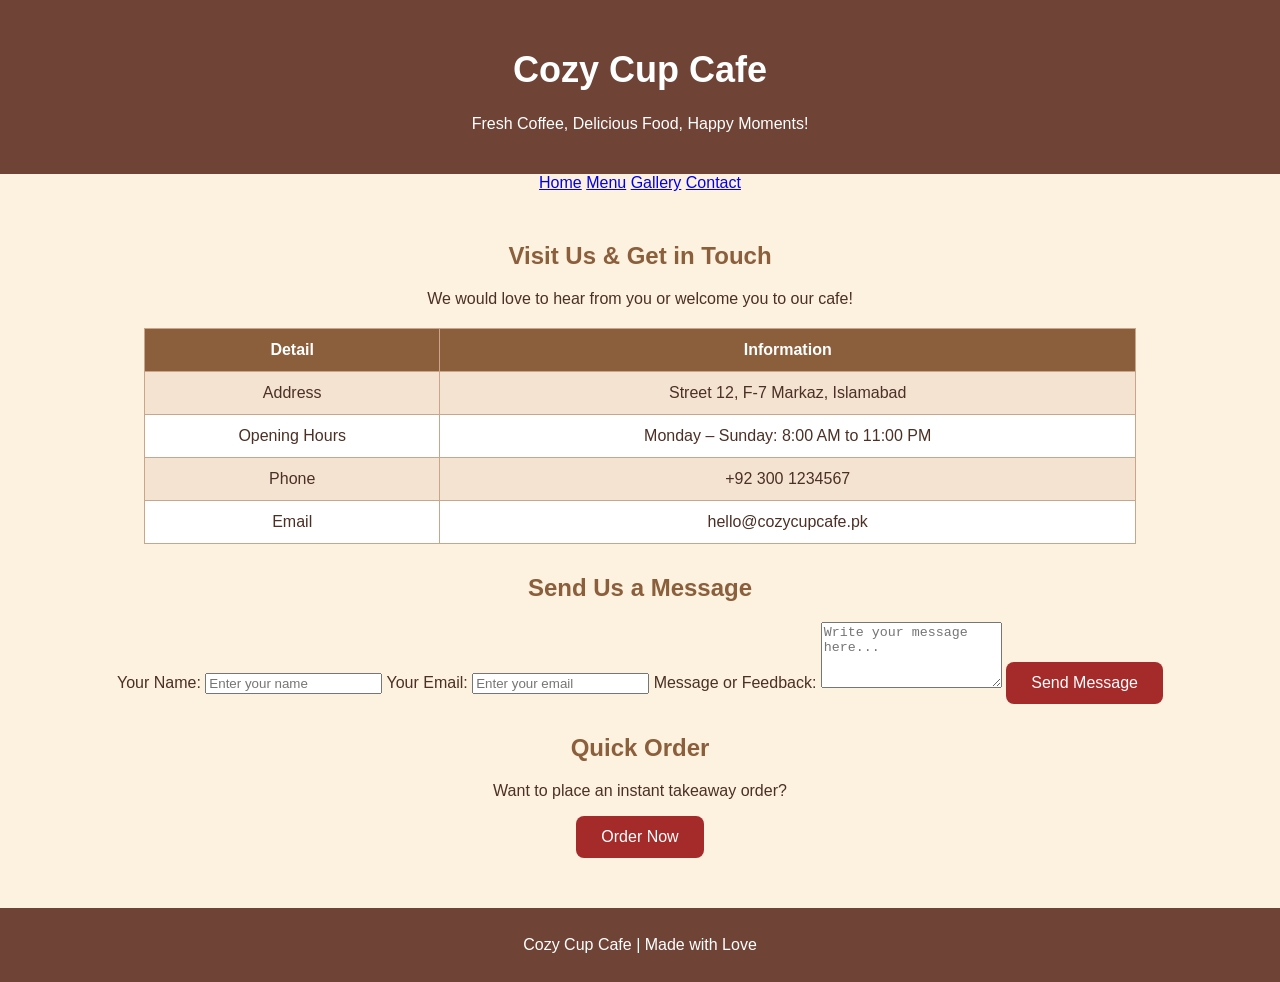
<file: contact.html>
<!-- Taimour | Roll No: 26i-3074 | Section: C -->

<!DOCTYPE html>
<html>
<head>
    <title>Cozy Cup Cafe - Contact</title>
    <link rel="stylesheet" href="style.css">
</head>

<body>

    <header>
        <h1>Cozy Cup Cafe</h1>
        <p>Fresh Coffee, Delicious Food, Happy Moments!</p>
    </header>

    <nav>
        <a href="index.html">Home</a>
        <a href="menu.html">Menu</a>
        <a href="gallery.html">Gallery</a>
        <a href="contact.html" class="active">Contact</a>
    </nav>

    <main>

        <h2>Visit Us &amp; Get in Touch</h2>
        <p>We would love to hear from you or welcome you to our cafe!</p>

        <table>
            <tr>
                <th>Detail</th>
                <th>Information</th>
            </tr>
            <tr>
                <td>Address</td>
                <td>Street 12, F-7 Markaz, Islamabad</td>
            </tr>
            <tr>
                <td>Opening Hours</td>
                <td>Monday – Sunday: 8:00 AM to 11:00 PM</td>
            </tr>
            <tr>
                <td>Phone</td>
                <td>+92 300 1234567</td>
            </tr>
            <tr>
                <td>Email</td>
                <td>hello@cozycupcafe.pk</td>
            </tr>
        </table>

        <h2>Send Us a Message</h2>

        <form class="contact-form" onsubmit="sendMessage(event)">
            <label for="name">Your Name:</label>
            <input type="text" id="name" placeholder="Enter your name" required>

            <label for="email">Your Email:</label>
            <input type="email" id="email" placeholder="Enter your email" required>

            <label for="message">Message or Feedback:</label>
            <textarea id="message" rows="4" placeholder="Write your message here..." required></textarea>

            <button type="submit">Send Message</button>
        </form>

        <h2>Quick Order</h2>
        <p>Want to place an instant takeaway order?</p>
        <button onclick="placeOrder()">Order Now</button>

    </main>

    <footer>
        <p>Cozy Cup Cafe | Made with Love</p>
    </footer>

    <script>
        function placeOrder() {
            console.log("Order button was clicked!");
            window.alert("Thank you! Your order has been received.");
        }

        function sendMessage(event) {
            event.preventDefault();
            window.alert("Thank you for contacting Cozy Cup Cafe! We will reply soon.");
            event.target.reset();
        }
    </script>

</body>
</html>
</file>
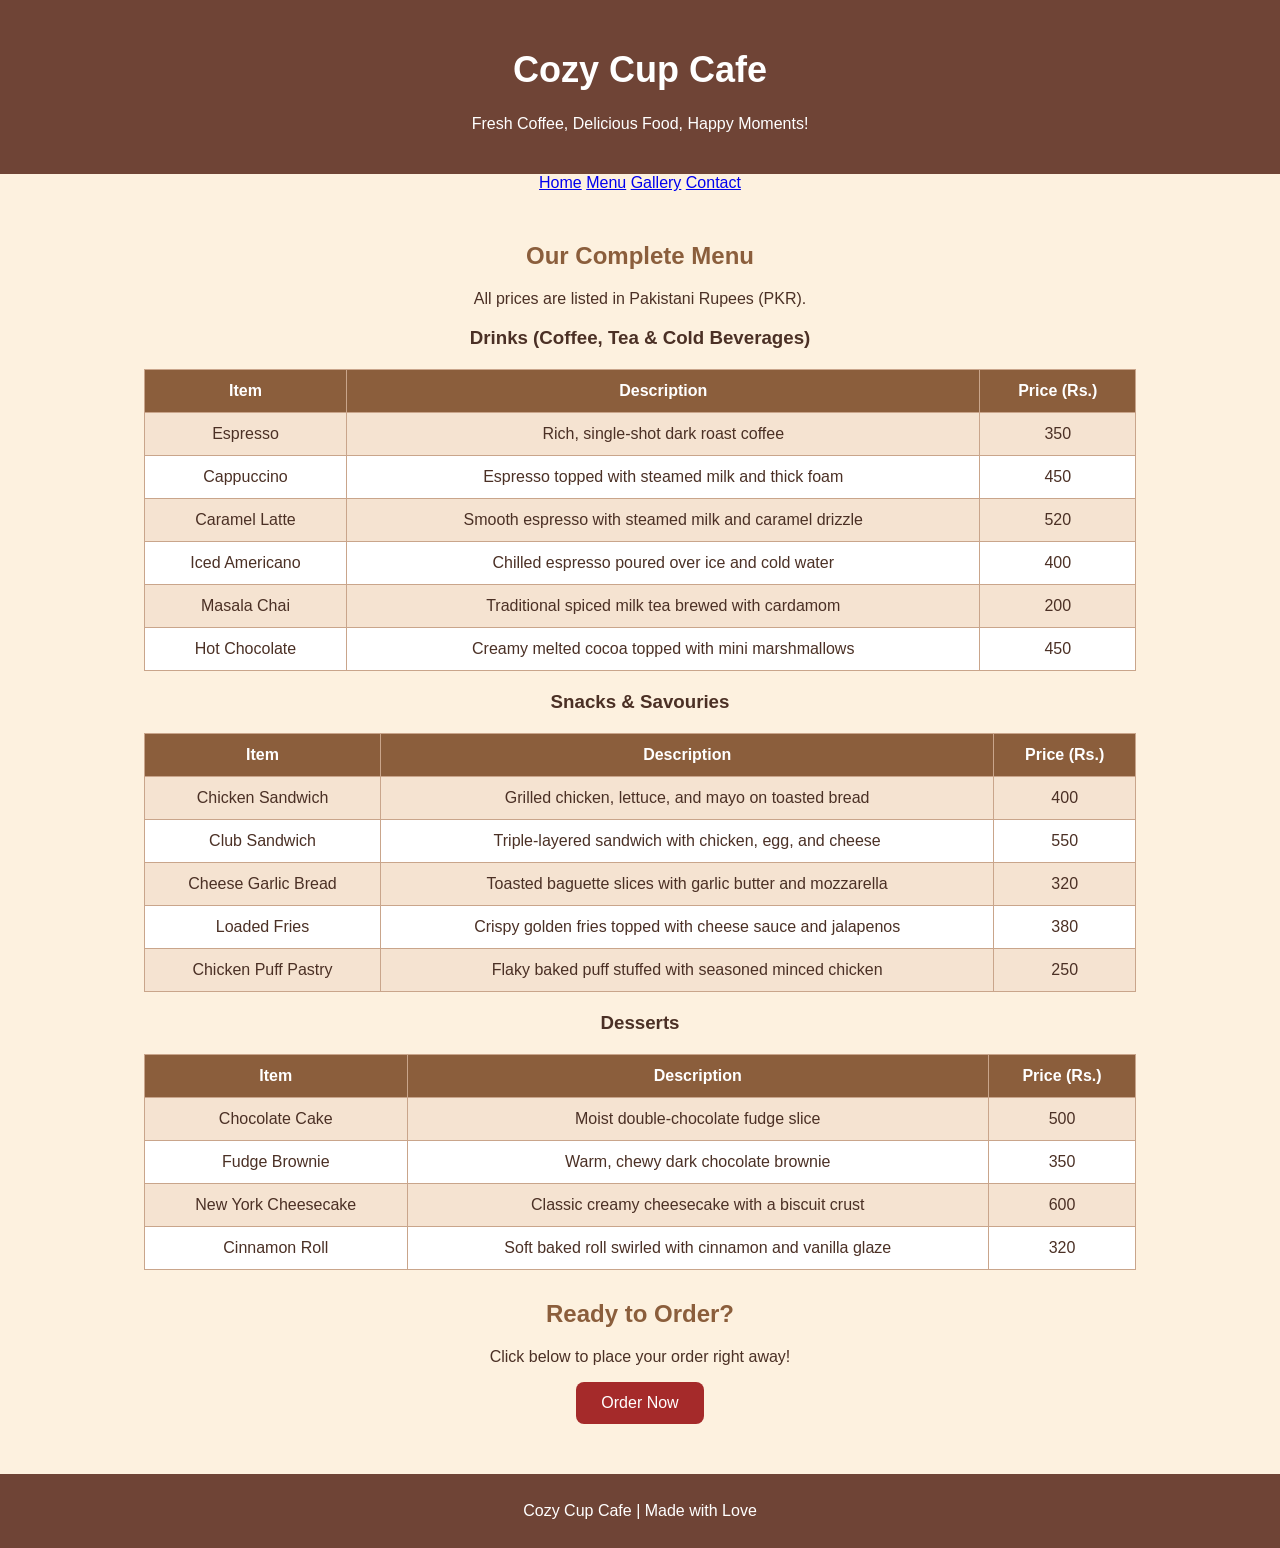
<file: menu.html>
<!-- Taimour | Roll No: 26i-3074 | Section: C -->

<!DOCTYPE html>
<html>
<head>
    <title>Cozy Cup Cafe - Menu</title>
    <link rel="stylesheet" href="style.css">
</head>

<body>

    <header>
        <h1>Cozy Cup Cafe</h1>
        <p>Fresh Coffee, Delicious Food, Happy Moments!</p>
    </header>

    <nav>
        <a href="index.html">Home</a>
        <a href="menu.html" class="active">Menu</a>
        <a href="gallery.html">Gallery</a>
        <a href="contact.html">Contact</a>
    </nav>

    <main>

        <h2>Our Complete Menu</h2>
        <p>All prices are listed in Pakistani Rupees (PKR).</p>

        <h3>Drinks (Coffee, Tea &amp; Cold Beverages)</h3>
        <table>
            <tr>
                <th>Item</th>
                <th>Description</th>
                <th>Price (Rs.)</th>
            </tr>
            <tr>
                <td>Espresso</td>
                <td>Rich, single-shot dark roast coffee</td>
                <td>350</td>
            </tr>
            <tr>
                <td>Cappuccino</td>
                <td>Espresso topped with steamed milk and thick foam</td>
                <td>450</td>
            </tr>
            <tr>
                <td>Caramel Latte</td>
                <td>Smooth espresso with steamed milk and caramel drizzle</td>
                <td>520</td>
            </tr>
            <tr>
                <td>Iced Americano</td>
                <td>Chilled espresso poured over ice and cold water</td>
                <td>400</td>
            </tr>
            <tr>
                <td>Masala Chai</td>
                <td>Traditional spiced milk tea brewed with cardamom</td>
                <td>200</td>
            </tr>
            <tr>
                <td>Hot Chocolate</td>
                <td>Creamy melted cocoa topped with mini marshmallows</td>
                <td>450</td>
            </tr>
        </table>

        <h3>Snacks &amp; Savouries</h3>
        <table>
            <tr>
                <th>Item</th>
                <th>Description</th>
                <th>Price (Rs.)</th>
            </tr>
            <tr>
                <td>Chicken Sandwich</td>
                <td>Grilled chicken, lettuce, and mayo on toasted bread</td>
                <td>400</td>
            </tr>
            <tr>
                <td>Club Sandwich</td>
                <td>Triple-layered sandwich with chicken, egg, and cheese</td>
                <td>550</td>
            </tr>
            <tr>
                <td>Cheese Garlic Bread</td>
                <td>Toasted baguette slices with garlic butter and mozzarella</td>
                <td>320</td>
            </tr>
            <tr>
                <td>Loaded Fries</td>
                <td>Crispy golden fries topped with cheese sauce and jalapenos</td>
                <td>380</td>
            </tr>
            <tr>
                <td>Chicken Puff Pastry</td>
                <td>Flaky baked puff stuffed with seasoned minced chicken</td>
                <td>250</td>
            </tr>
        </table>

        <h3>Desserts</h3>
        <table>
            <tr>
                <th>Item</th>
                <th>Description</th>
                <th>Price (Rs.)</th>
            </tr>
            <tr>
                <td>Chocolate Cake</td>
                <td>Moist double-chocolate fudge slice</td>
                <td>500</td>
            </tr>
            <tr>
                <td>Fudge Brownie</td>
                <td>Warm, chewy dark chocolate brownie</td>
                <td>350</td>
            </tr>
            <tr>
                <td>New York Cheesecake</td>
                <td>Classic creamy cheesecake with a biscuit crust</td>
                <td>600</td>
            </tr>
            <tr>
                <td>Cinnamon Roll</td>
                <td>Soft baked roll swirled with cinnamon and vanilla glaze</td>
                <td>320</td>
            </tr>
        </table>

        <h2>Ready to Order?</h2>
        <p>Click below to place your order right away!</p>
        <button onclick="placeOrder()">Order Now</button>

    </main>

    <footer>
        <p>Cozy Cup Cafe | Made with Love</p>
    </footer>

    <script>
        function placeOrder() {
            console.log("Order button was clicked!");
            window.alert("Thank you! Your order has been received.");
        }
    </script>

</body>
</html>
</file>
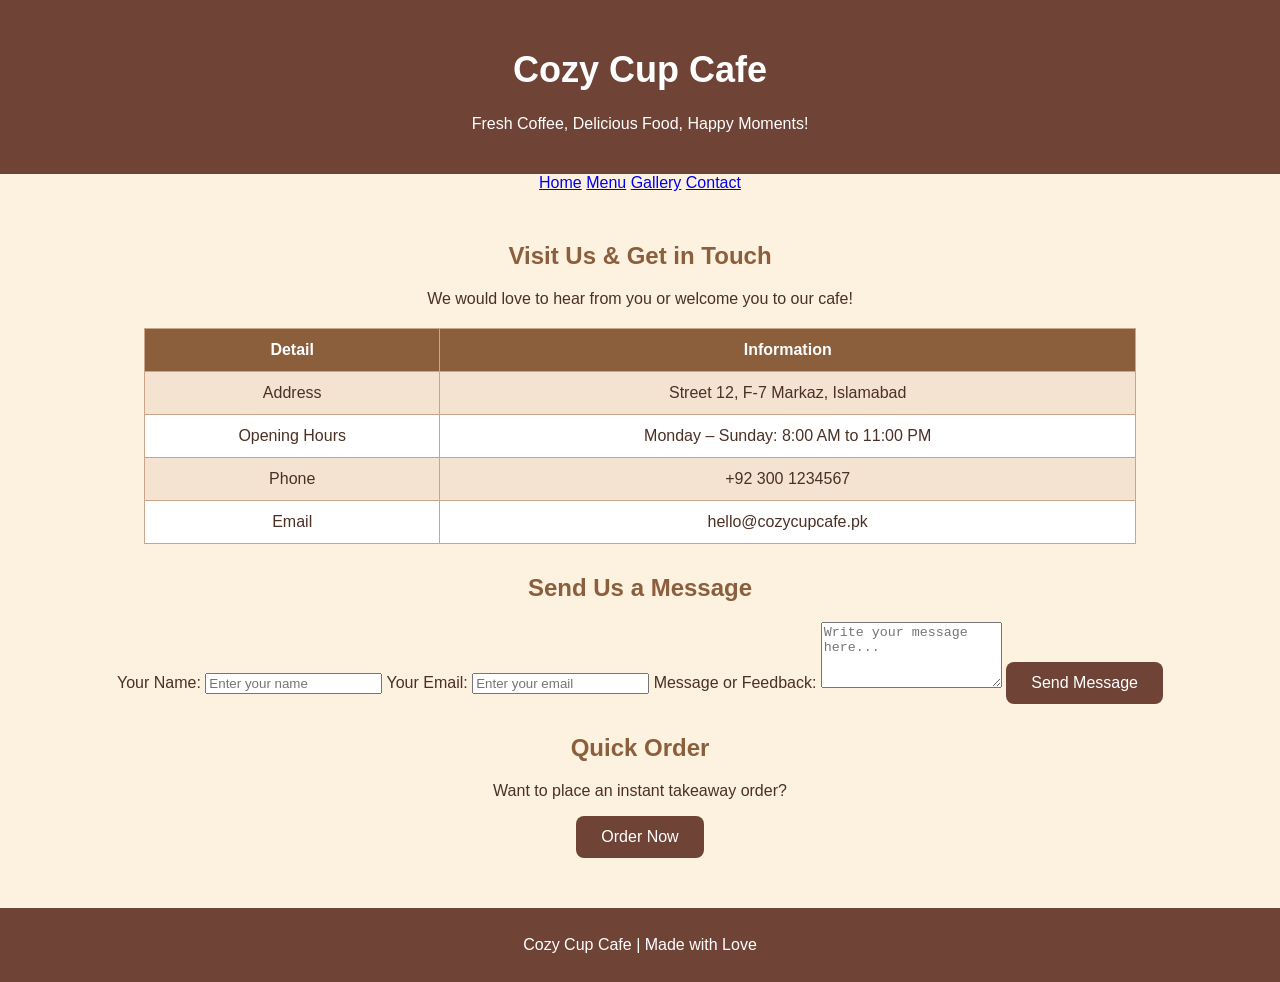
<file: i263074_C_lab11/contact.html>
<!-- Taimour | Roll No: 26i-3074 | Section: C -->

<!DOCTYPE html>
<html>
<head>
    <title>Cozy Cup Cafe - Contact</title>
    <link rel="stylesheet" href="style.css">
</head>

<body>

    <header>
        <h1>Cozy Cup Cafe</h1>
        <p>Fresh Coffee, Delicious Food, Happy Moments!</p>
    </header>

    <nav>
        <a href="index.html">Home</a>
        <a href="menu.html">Menu</a>
        <a href="gallery.html">Gallery</a>
        <a href="contact.html" class="active">Contact</a>
    </nav>

    <main>

        <h2>Visit Us &amp; Get in Touch</h2>
        <p>We would love to hear from you or welcome you to our cafe!</p>

        <table>
            <tr>
                <th>Detail</th>
                <th>Information</th>
            </tr>
            <tr>
                <td>Address</td>
                <td>Street 12, F-7 Markaz, Islamabad</td>
            </tr>
            <tr>
                <td>Opening Hours</td>
                <td>Monday – Sunday: 8:00 AM to 11:00 PM</td>
            </tr>
            <tr>
                <td>Phone</td>
                <td>+92 300 1234567</td>
            </tr>
            <tr>
                <td>Email</td>
                <td>hello@cozycupcafe.pk</td>
            </tr>
        </table>

        <h2>Send Us a Message</h2>

        <form class="contact-form" onsubmit="sendMessage(event)">
            <label for="name">Your Name:</label>
            <input type="text" id="name" placeholder="Enter your name" required>

            <label for="email">Your Email:</label>
            <input type="email" id="email" placeholder="Enter your email" required>

            <label for="message">Message or Feedback:</label>
            <textarea id="message" rows="4" placeholder="Write your message here..." required></textarea>

            <button type="submit">Send Message</button>
        </form>

        <h2>Quick Order</h2>
        <p>Want to place an instant takeaway order?</p>
        <button onclick="placeOrder()">Order Now</button>

    </main>

    <footer>
        <p>Cozy Cup Cafe | Made with Love</p>
    </footer>

    <script>
        function placeOrder() {
            console.log("Order button was clicked!");
            window.alert("Thank you! Your order has been received.");
        }

        function sendMessage(event) {
            event.preventDefault();
            window.alert("Thank you for contacting Cozy Cup Cafe! We will reply soon.");
            event.target.reset();
        }
    </script>

</body>
</html>
</file>
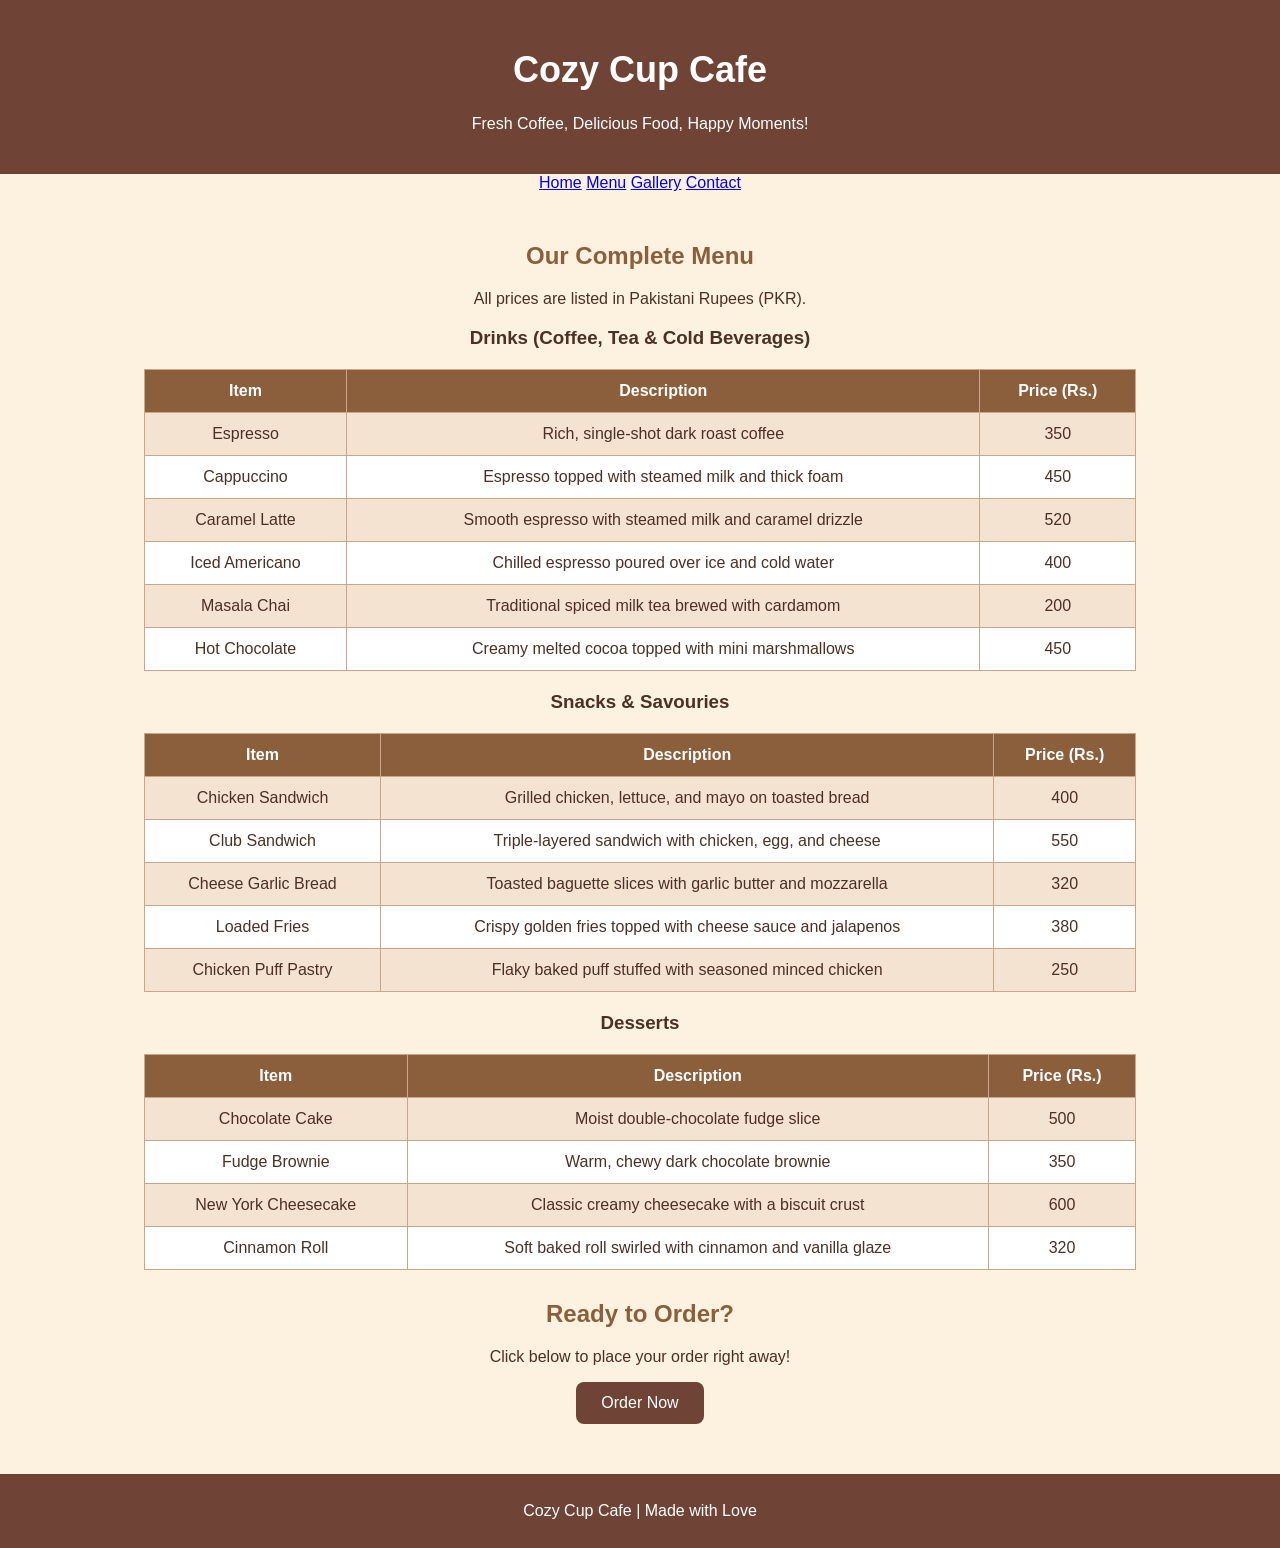
<file: i263074_C_lab11/menu.html>
<!-- Taimour | Roll No: 26i-3074 | Section: C -->

<!DOCTYPE html>
<html>
<head>
    <title>Cozy Cup Cafe - Menu</title>
    <link rel="stylesheet" href="style.css">
</head>

<body>

    <header>
        <h1>Cozy Cup Cafe</h1>
        <p>Fresh Coffee, Delicious Food, Happy Moments!</p>
    </header>

    <nav>
        <a href="index.html">Home</a>
        <a href="menu.html" class="active">Menu</a>
        <a href="gallery.html">Gallery</a>
        <a href="contact.html">Contact</a>
    </nav>

    <main>

        <h2>Our Complete Menu</h2>
        <p>All prices are listed in Pakistani Rupees (PKR).</p>

        <h3>Drinks (Coffee, Tea &amp; Cold Beverages)</h3>
        <table>
            <tr>
                <th>Item</th>
                <th>Description</th>
                <th>Price (Rs.)</th>
            </tr>
            <tr>
                <td>Espresso</td>
                <td>Rich, single-shot dark roast coffee</td>
                <td>350</td>
            </tr>
            <tr>
                <td>Cappuccino</td>
                <td>Espresso topped with steamed milk and thick foam</td>
                <td>450</td>
            </tr>
            <tr>
                <td>Caramel Latte</td>
                <td>Smooth espresso with steamed milk and caramel drizzle</td>
                <td>520</td>
            </tr>
            <tr>
                <td>Iced Americano</td>
                <td>Chilled espresso poured over ice and cold water</td>
                <td>400</td>
            </tr>
            <tr>
                <td>Masala Chai</td>
                <td>Traditional spiced milk tea brewed with cardamom</td>
                <td>200</td>
            </tr>
            <tr>
                <td>Hot Chocolate</td>
                <td>Creamy melted cocoa topped with mini marshmallows</td>
                <td>450</td>
            </tr>
        </table>

        <h3>Snacks &amp; Savouries</h3>
        <table>
            <tr>
                <th>Item</th>
                <th>Description</th>
                <th>Price (Rs.)</th>
            </tr>
            <tr>
                <td>Chicken Sandwich</td>
                <td>Grilled chicken, lettuce, and mayo on toasted bread</td>
                <td>400</td>
            </tr>
            <tr>
                <td>Club Sandwich</td>
                <td>Triple-layered sandwich with chicken, egg, and cheese</td>
                <td>550</td>
            </tr>
            <tr>
                <td>Cheese Garlic Bread</td>
                <td>Toasted baguette slices with garlic butter and mozzarella</td>
                <td>320</td>
            </tr>
            <tr>
                <td>Loaded Fries</td>
                <td>Crispy golden fries topped with cheese sauce and jalapenos</td>
                <td>380</td>
            </tr>
            <tr>
                <td>Chicken Puff Pastry</td>
                <td>Flaky baked puff stuffed with seasoned minced chicken</td>
                <td>250</td>
            </tr>
        </table>

        <h3>Desserts</h3>
        <table>
            <tr>
                <th>Item</th>
                <th>Description</th>
                <th>Price (Rs.)</th>
            </tr>
            <tr>
                <td>Chocolate Cake</td>
                <td>Moist double-chocolate fudge slice</td>
                <td>500</td>
            </tr>
            <tr>
                <td>Fudge Brownie</td>
                <td>Warm, chewy dark chocolate brownie</td>
                <td>350</td>
            </tr>
            <tr>
                <td>New York Cheesecake</td>
                <td>Classic creamy cheesecake with a biscuit crust</td>
                <td>600</td>
            </tr>
            <tr>
                <td>Cinnamon Roll</td>
                <td>Soft baked roll swirled with cinnamon and vanilla glaze</td>
                <td>320</td>
            </tr>
        </table>

        <h2>Ready to Order?</h2>
        <p>Click below to place your order right away!</p>
        <button onclick="placeOrder()">Order Now</button>

    </main>

    <footer>
        <p>Cozy Cup Cafe | Made with Love</p>
    </footer>

    <script>
        function placeOrder() {
            console.log("Order button was clicked!");
            window.alert("Thank you! Your order has been received.");
        }
    </script>

</body>
</html>
</file>
<file: style.css>
/* Taimour | Roll No: 26i-3074 | Section: C */

body {
    background-color: #fdf1df;
    color: #4b3025;
    font-family: Arial, sans-serif;
    margin: 0;
    text-align: center;
}

header {
    background-color: #6f4436;
    color: white;
    padding: 25px;
}

h1 {
    font-size: 36px;
}

h2 {
    color: #8b5e3c;
    margin-top: 30px;
}

main {
    padding: 20px;
}

.cafe-image {
    width: 300px;
    height: 200px;
    border-radius: 10px;
    object-fit: cover;
}

table {
    width: 80%;
    margin: 20px auto;
    border-collapse: collapse;
    background-color: white;
}

th {
    background-color: #8b5e3c;
    color: white;
}

th, td {
    border: 1px solid #c9a58b;
    padding: 12px;
}

tr:nth-child(even) {
    background-color: #f5e3d1;
}

button {
    background-color: brown;
    color: white;
    padding: 12px 25px;
    border: none;
    border-radius: 8px;
    font-size: 16px;
    cursor: pointer;
}

button:hover {
    background-color: #a16b4e;
}

footer {
    background-color: #6f4436;
    color: white;
    padding: 12px;
    margin-top: 30px;
}
</file>
<file: i263074_C_lab11/style.css>
/* Taimour | Roll No: 26i-3074 | Section: C */

body {
    background-color: #fdf1df;
    color: #4b3025;
    font-family: Arial, sans-serif;
    margin: 0;
    text-align: center;
}

header {
    background-color: #6f4436;
    color: white;
    padding: 25px;
}

h1 {
    font-size: 36px;
}

h2 {
    color: #8b5e3c;
    margin-top: 30px;
}

main {
    padding: 20px;
}

.cafe-image {
    width: 300px;
    height: 200px;
    border-radius: 10px;
    object-fit: cover;
}

table {
    width: 80%;
    margin: 20px auto;
    border-collapse: collapse;
    background-color: white;
}

th {
    background-color: #8b5e3c;
    color: white;
}

th, td {
    border: 1px solid #c9a58b;
    padding: 12px;
}

tr:nth-child(even) {
    background-color: #f5e3d1;
}

button {
    background-color: #6f4436;
    color: white;
    padding: 12px 25px;
    border: none;
    border-radius: 8px;
    font-size: 16px;
    cursor: pointer;
}

button:hover {
    background-color: #a16b4e;
}

footer {
    background-color: #6f4436;
    color: white;
    padding: 12px;
    margin-top: 30px;
}
</file>
